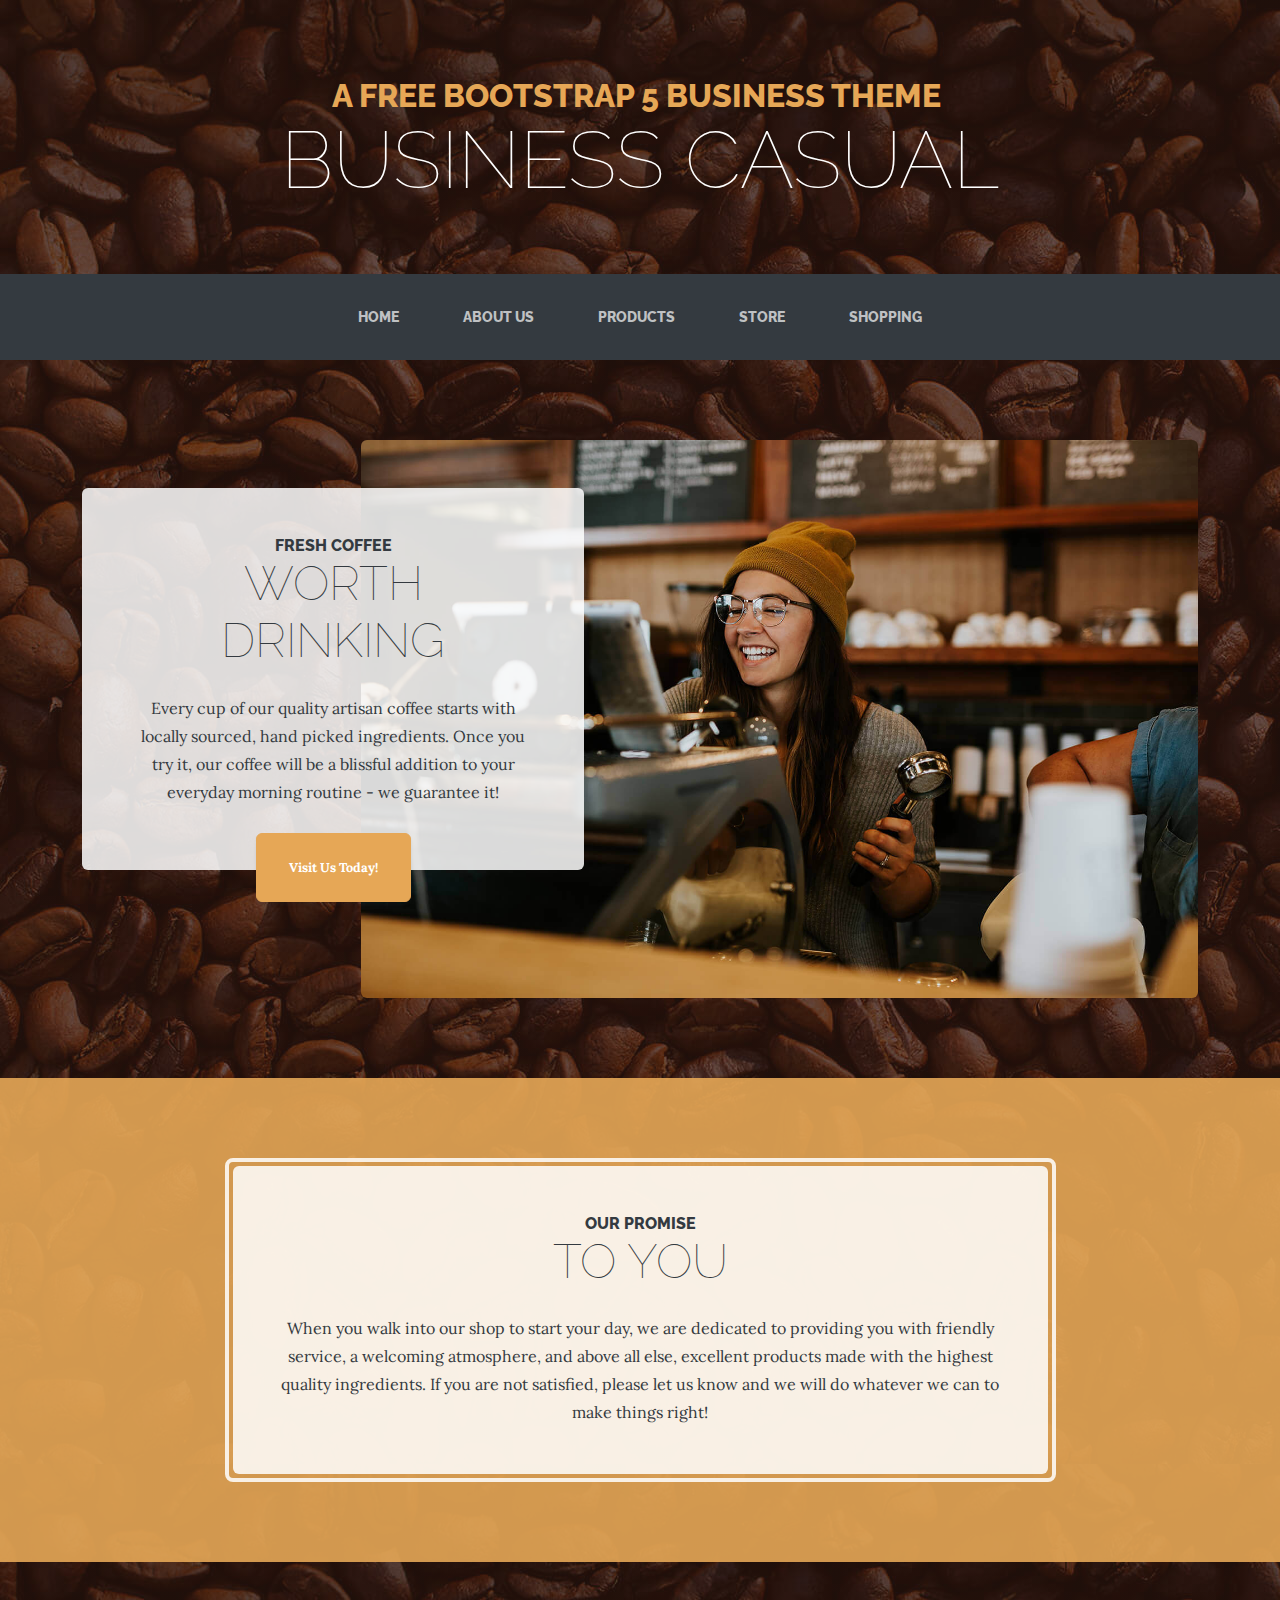
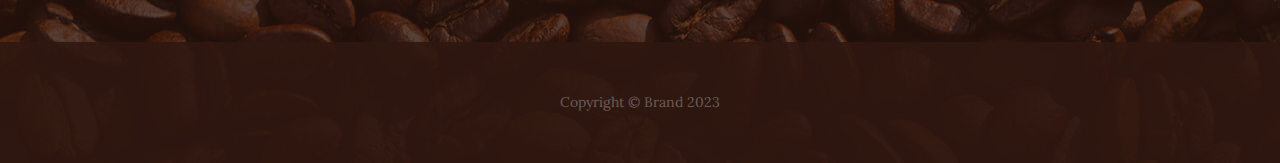
<file: index.html>
<!DOCTYPE html>
<html data-bs-theme="light" lang="pt">

<head>
    <meta charset="utf-8">
    <meta name="viewport" content="width=device-width, initial-scale=1.0, shrink-to-fit=no">
    <title>Home - Brand</title>
    <link rel="stylesheet" href="assets/bootstrap/css/bootstrap.min.css">
    <link rel="stylesheet" href="https://fonts.googleapis.com/css?family=Raleway:100,100i,200,200i,300,300i,400,400i,500,500i,600,600i,700,700i,800,800i,900,900i&amp;display=swap">
    <link rel="stylesheet" href="https://fonts.googleapis.com/css?family=Lora:400,400i,700,700i&amp;display=swap">
</head>

<body style="background:linear-gradient(rgba(47, 23, 15, 0.65), rgba(47, 23, 15, 0.65)), url('assets/img/bg.jpg');">
    <h1 class="text-center text-white d-none d-lg-block site-heading"><span class="text-primary site-heading-upper mb-3">A Free Bootstrap 5 Business Theme&nbsp;</span><span class="site-heading-lower">Business Casual</span></h1>
    <nav class="navbar navbar-expand-lg bg-dark py-lg-4 navbar-dark" id="mainNav">
        <div class="container"><a class="navbar-brand text-uppercase d-lg-none text-expanded" href="#">Brand</a><button data-bs-toggle="collapse" class="navbar-toggler" data-bs-target="#navbarResponsive"><span class="visually-hidden">Toggle navigation</span><span class="navbar-toggler-icon"></span></button>
            <div class="collapse navbar-collapse" id="navbarResponsive">
                <ul class="navbar-nav mx-auto">
                    <li class="nav-item"><a class="nav-link" href="index.html">Home</a></li>
                    <li class="nav-item"><a class="nav-link" href="about.html">About us</a></li>
                    <li class="nav-item"><a class="nav-link" href="products.html">Products</a></li>
                    <li class="nav-item"><a class="nav-link" href="store.html">Store</a></li>
                    <li class="nav-item"><a class="nav-link" href="shopping.html">Shopping</a></li>
                </ul>
            </div>
        </div>
    </nav>
    <section class="page-section clearfix">
        <div class="container">
            <div class="intro"><img class="img-fluid intro-img mb-3 mb-lg-0 rounded" src="assets/img/intro.jpg">
                <div class="text-center intro-text p-5 rounded bg-faded">
                    <h2 class="section-heading mb-4"><span class="section-heading-upper">Fresh Coffee</span><span class="section-heading-lower">Worth Drinking</span></h2>
                    <p class="mb-3">Every cup of our quality artisan coffee starts with locally sourced, hand picked ingredients. Once you try it, our coffee will be a blissful addition to your everyday morning routine - we guarantee it!</p>
                    <div class="mx-auto intro-button"><a class="btn btn-primary d-inline-block mx-auto btn-xl" role="button" href="#">Visit Us Today!</a></div>
                </div>
            </div>
        </div>
    </section>
    <section class="page-section cta">
        <div class="container">
            <div class="row">
                <div class="col-xl-9 mx-auto">
                    <div class="text-center cta-inner rounded">
                        <h2 class="section-heading mb-4"><span class="section-heading-upper">Our Promise</span><span class="section-heading-lower">To You</span></h2>
                        <p class="mb-0">When you walk into our shop to start your day, we are dedicated to providing you with friendly service, a welcoming atmosphere, and above all else, excellent products made with the highest quality ingredients. If you are not satisfied, please let us know and we will do whatever we can to make things right!</p>
                    </div>
                </div>
            </div>
        </div>
    </section>
    <footer class="text-center footer text-faded py-5">
        <div class="container">
            <p class="m-0 small">Copyright&nbsp;©&nbsp;Brand 2023</p>
        </div>
    </footer>
    <script src="https://cdn.jsdelivr.net/npm/bootstrap@5.3.2/dist/js/bootstrap.bundle.min.js"></script>
    <script src="assets/js/current-day.js"></script>
</body>

</html>
</file>
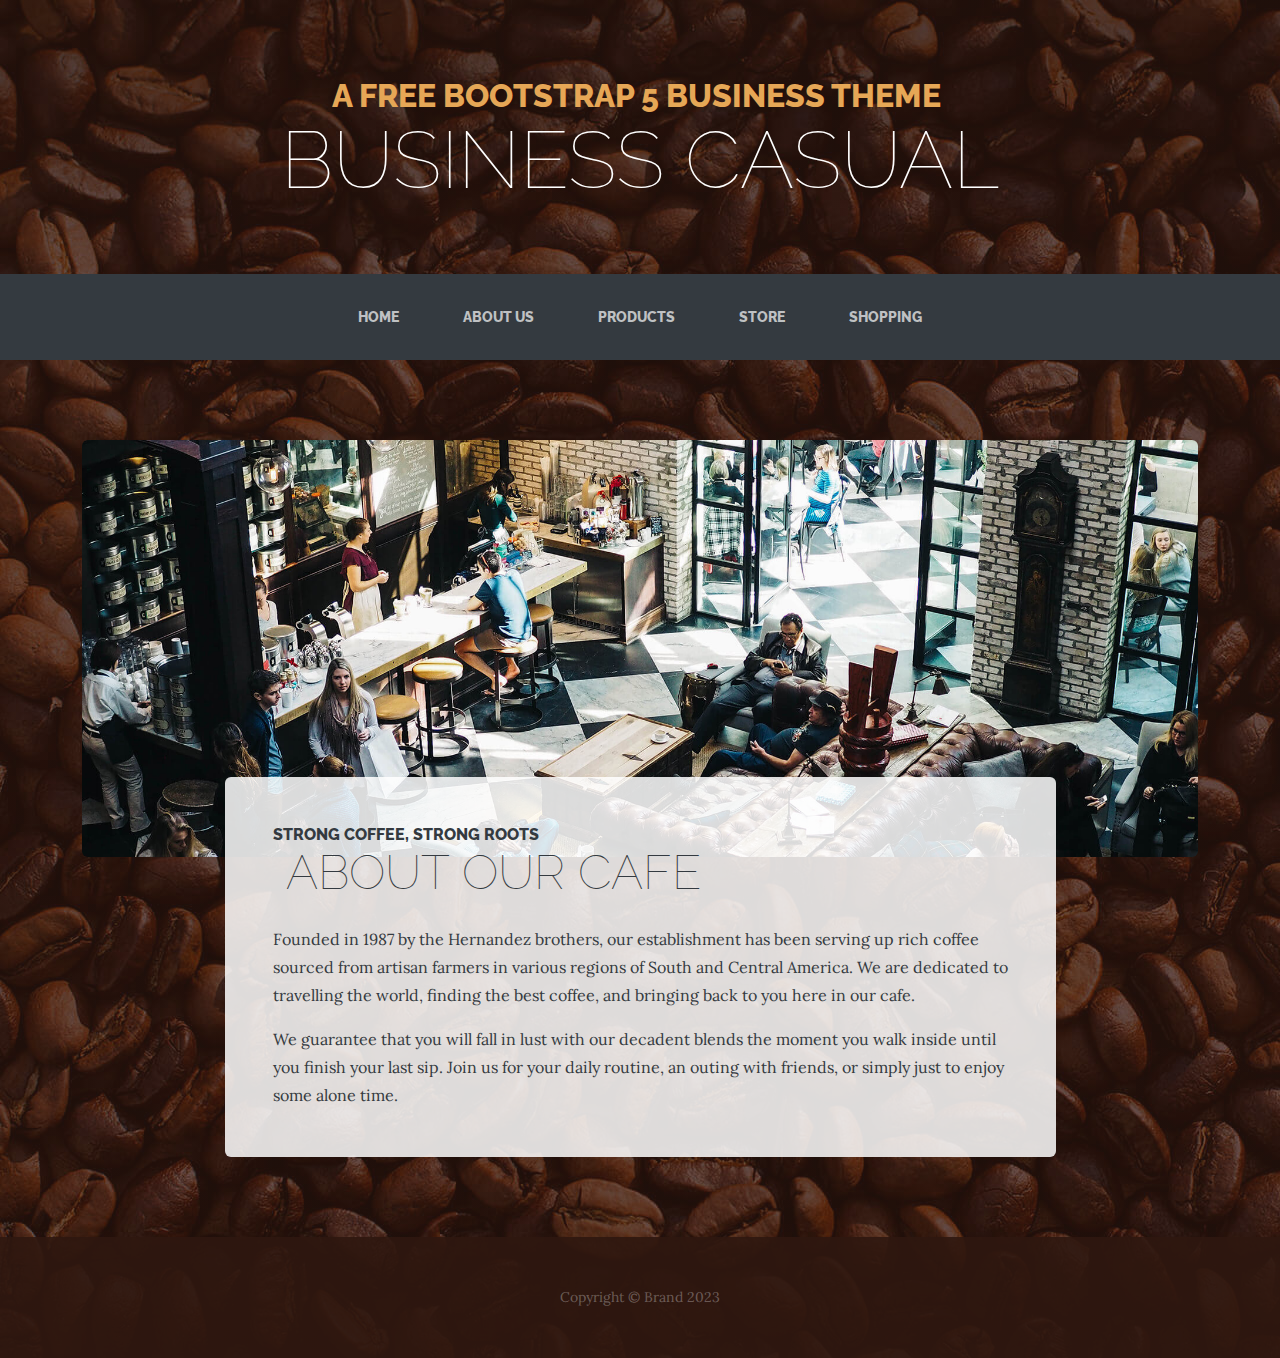
<file: about.html>
<!DOCTYPE html>
<html data-bs-theme="light" lang="pt">

<head>
    <meta charset="utf-8">
    <meta name="viewport" content="width=device-width, initial-scale=1.0, shrink-to-fit=no">
    <title>About us - Brand</title>
    <link rel="stylesheet" href="assets/bootstrap/css/bootstrap.min.css">
    <link rel="stylesheet" href="https://fonts.googleapis.com/css?family=Raleway:100,100i,200,200i,300,300i,400,400i,500,500i,600,600i,700,700i,800,800i,900,900i&amp;display=swap">
    <link rel="stylesheet" href="https://fonts.googleapis.com/css?family=Lora:400,400i,700,700i&amp;display=swap">
</head>

<body style="background:linear-gradient(rgba(47, 23, 15, 0.65), rgba(47, 23, 15, 0.65)), url('assets/img/bg.jpg');">
    <h1 class="text-center text-white d-none d-lg-block site-heading"><span class="text-primary site-heading-upper mb-3">A Free Bootstrap 5 Business Theme&nbsp;</span><span class="site-heading-lower">Business Casual</span></h1>
    <nav class="navbar navbar-expand-lg bg-dark py-lg-4 navbar-dark" id="mainNav">
        <div class="container"><a class="navbar-brand text-uppercase d-lg-none text-expanded" href="#">Brand</a><button data-bs-toggle="collapse" class="navbar-toggler" data-bs-target="#navbarResponsive"><span class="visually-hidden">Toggle navigation</span><span class="navbar-toggler-icon"></span></button>
            <div class="collapse navbar-collapse" id="navbarResponsive">
                <ul class="navbar-nav mx-auto">
                    <li class="nav-item"><a class="nav-link" href="index.html">Home</a></li>
                    <li class="nav-item"><a class="nav-link" href="about.html">About us</a></li>
                    <li class="nav-item"><a class="nav-link" href="products.html">Products</a></li>
                    <li class="nav-item"><a class="nav-link" href="store.html">Store</a></li>
                    <li class="nav-item"><a class="nav-link" href="shopping.html">Shopping</a></li>
                </ul>
            </div>
        </div>
    </nav>
    <section class="page-section about-heading">
        <div class="container"><img class="img-fluid rounded about-heading-img mb-3 mb-lg-0" src="assets/img/about.jpg">
            <div class="about-heading-content">
                <div class="row">
                    <div class="col-lg-10 col-xl-9 mx-auto">
                        <div class="bg-faded rounded p-5">
                            <h2 class="section-heading mb-4"><span class="section-heading-upper">Strong Coffee, Strong Roots</span><span class="section-heading-lower">&nbsp;About Our Cafe</span></h2>
                            <p>Founded in 1987 by the Hernandez brothers, our establishment has been serving up rich coffee sourced from artisan farmers in various regions of South and Central America. We are dedicated to travelling the world, finding the best coffee, and bringing back to you here in our cafe.</p>
                            <p class="mb-0"><span>We guarantee that you will fall in&nbsp;</span><span>lust</span><span>&nbsp;with our decadent blends the moment you walk inside until you finish your last sip. Join us for your daily routine, an outing with friends, or simply just to enjoy some alone time.</span></p>
                        </div>
                    </div>
                </div>
            </div>
        </div>
    </section>
    <footer class="text-center footer text-faded py-5">
        <div class="container">
            <p class="m-0 small">Copyright&nbsp;©&nbsp;Brand 2023</p>
        </div>
    </footer>
    <script src="https://cdn.jsdelivr.net/npm/bootstrap@5.3.2/dist/js/bootstrap.bundle.min.js"></script>
    <script src="assets/js/current-day.js"></script>
</body>

</html>
</file>
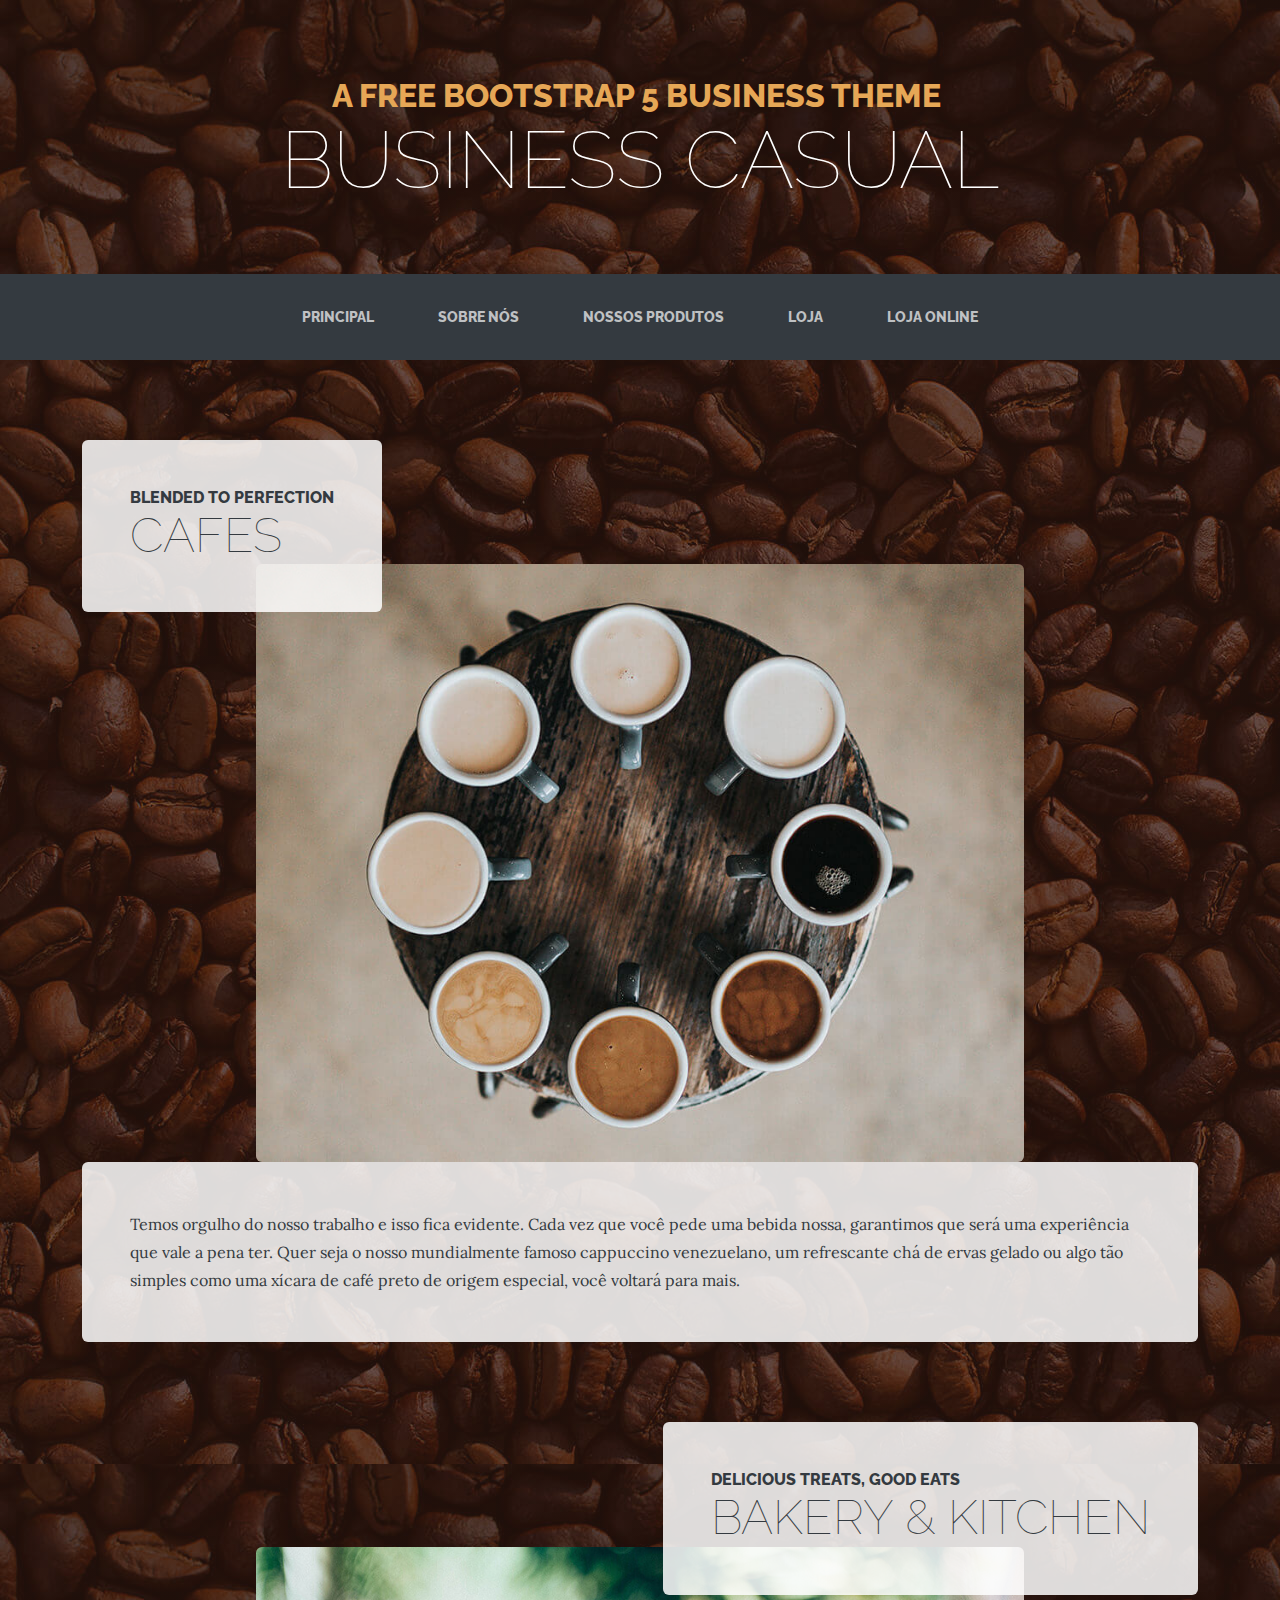
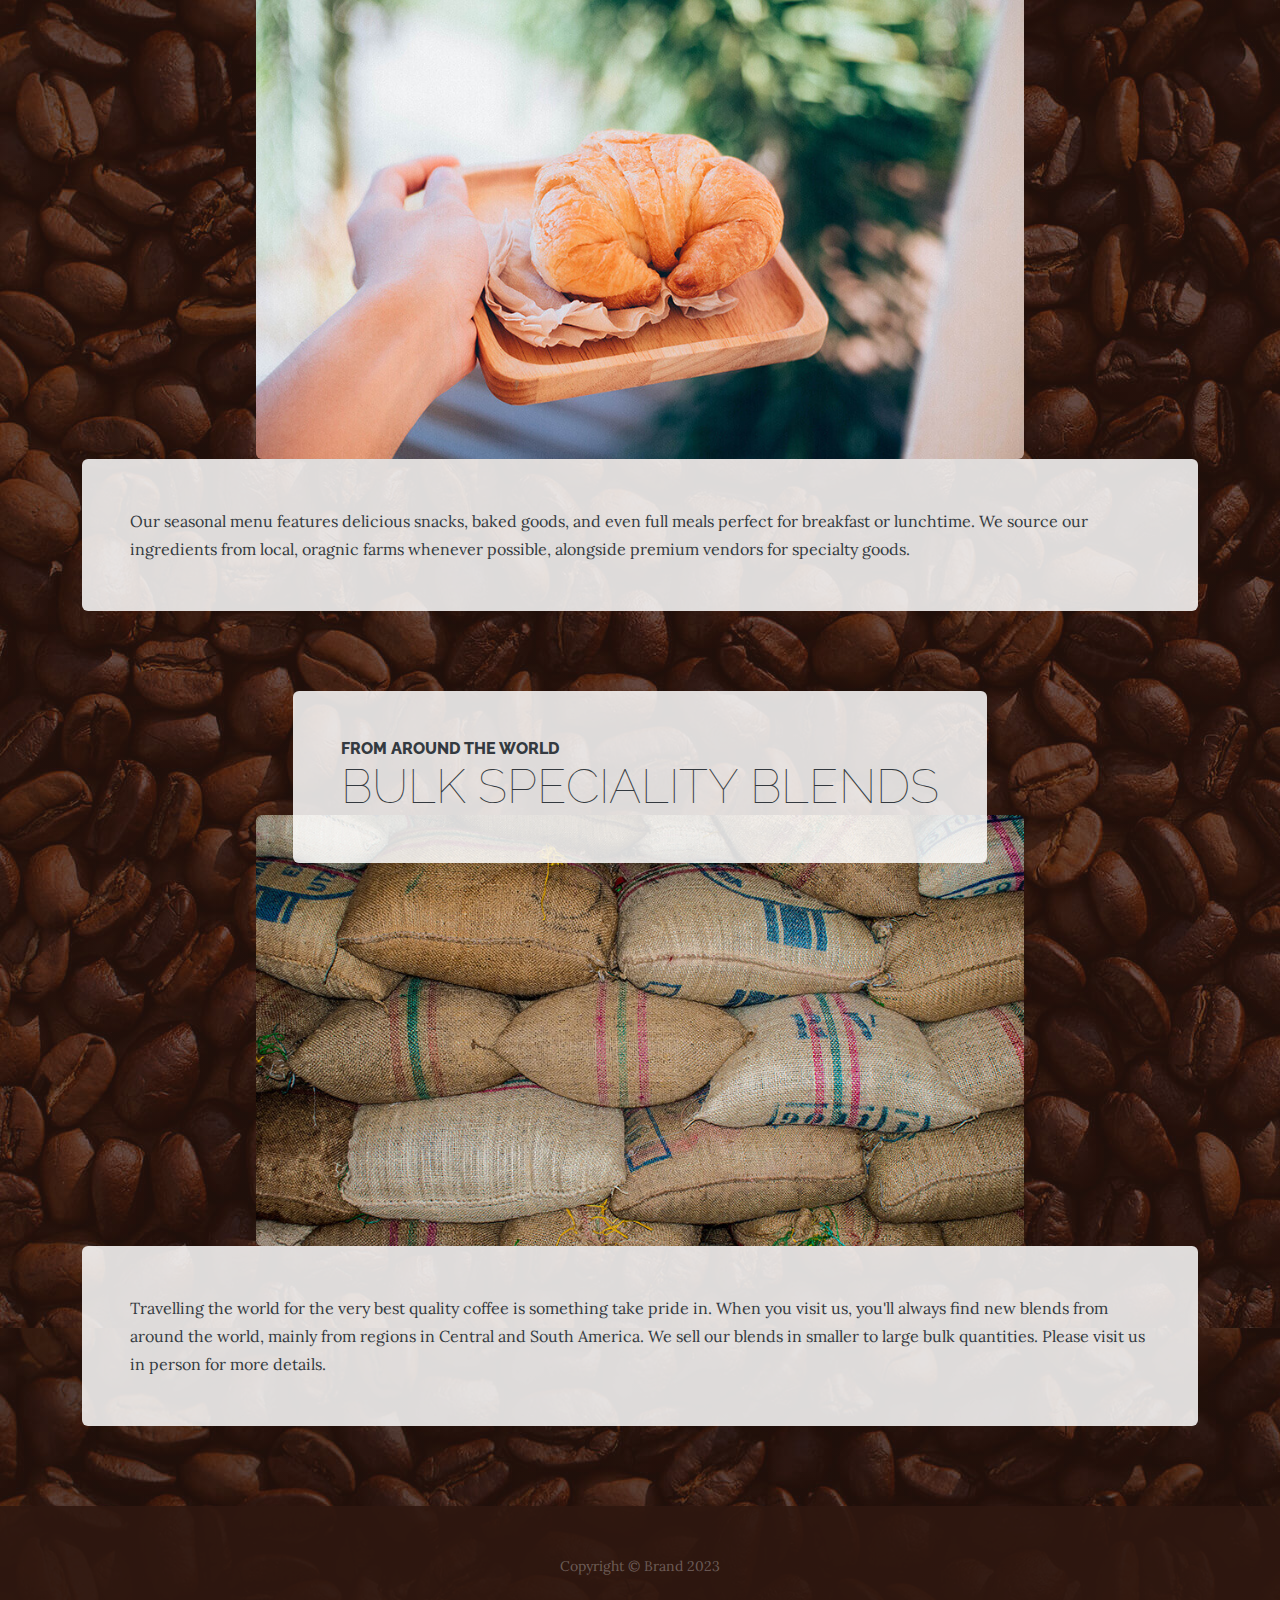
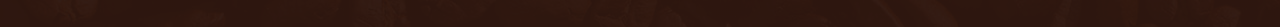
<file: products.html>
<!DOCTYPE html>
<html data-bs-theme="light" lang="pt">

<head>
    <meta charset="utf-8">
    <meta name="viewport" content="width=device-width, initial-scale=1.0, shrink-to-fit=no">
    <title>Products - Brand</title>
    <link rel="stylesheet" href="assets/bootstrap/css/bootstrap.min.css">
    <link rel="stylesheet" href="https://fonts.googleapis.com/css?family=Raleway:100,100i,200,200i,300,300i,400,400i,500,500i,600,600i,700,700i,800,800i,900,900i&amp;display=swap">
    <link rel="stylesheet" href="https://fonts.googleapis.com/css?family=Lora:400,400i,700,700i&amp;display=swap">
</head>

<body style="background:linear-gradient(rgba(47, 23, 15, 0.65), rgba(47, 23, 15, 0.65)), url('assets/img/bg.jpg');">
    <h1 class="text-center text-white d-none d-lg-block site-heading"><span class="text-primary site-heading-upper mb-3">A Free Bootstrap 5 Business Theme&nbsp;</span><span class="site-heading-lower">Business Casual</span></h1>
    <nav class="navbar navbar-expand-lg bg-dark py-lg-4 navbar-dark" id="mainNav">
        <div class="container"><a class="navbar-brand text-uppercase d-lg-none text-expanded" href="#">Brand</a><button data-bs-toggle="collapse" class="navbar-toggler" data-bs-target="#navbarResponsive"><span class="visually-hidden">Toggle navigation</span><span class="navbar-toggler-icon"></span></button>
            <div class="collapse navbar-collapse" id="navbarResponsive">
                <ul class="navbar-nav mx-auto">
                    <li class="nav-item"><a class="nav-link" href="index.html">principal</a></li>
                    <li class="nav-item"><a class="nav-link" href="about.html">Sobre nós</a></li>
                    <li class="nav-item"><a class="nav-link" href="products.html">Nossos produtos</a></li>
                    <li class="nav-item"><a class="nav-link" href="store.html">Loja</a></li>
                    <li class="nav-item"><a class="nav-link" href="shopping.html">Loja Online</a></li>
                </ul>
            </div>
        </div>
    </nav>
    <section class="page-section">
        <div class="container">
            <div class="product-item">
                <div class="d-flex product-item-title">
                    <div class="d-flex me-auto bg-faded p-5 rounded">
                        <h2 class="section-heading mb-0"><span class="section-heading-upper">Blended to Perfection</span><span class="section-heading-lower">Cafes</span></h2>
                    </div>
                </div><img class="img-fluid d-flex mx-auto product-item-img mb-3 mb-lg-0 rounded" src="assets/img/products-01.jpg">
                <div class="bg-faded p-5 rounded">
                    <p class="mb-0">Temos orgulho do nosso trabalho e isso fica evidente. Cada vez que você pede uma bebida nossa, garantimos que será uma experiência que vale a pena ter. Quer seja o nosso mundialmente famoso cappuccino venezuelano, um refrescante chá de ervas gelado ou algo tão simples como uma xícara de café preto de origem especial, você voltará para mais.</p>
                </div>
            </div>
        </div>
    </section>
    <section class="page-section">
        <div class="container">
            <div class="product-item">
                <div class="d-flex product-item-title">
                    <div class="d-flex ms-auto bg-faded p-5 rounded">
                        <h2 class="section-heading mb-0"><span class="section-heading-upper">Delicious Treats, Good Eats</span><span class="section-heading-lower">Bakery &amp; Kitchen</span></h2>
                    </div>
                </div><img class="img-fluid d-flex mx-auto product-item-img mb-3 mb-lg-0 rounded" src="assets/img/products-02.jpg">
                <div class="bg-faded p-5 rounded">
                    <p class="mb-0">Our seasonal menu features delicious snacks, baked goods, and even full meals perfect for breakfast or lunchtime. We source our ingredients from local, oragnic farms whenever possible, alongside premium vendors for specialty goods.</p>
                </div>
            </div>
        </div>
    </section>
    <section class="page-section">
        <div class="container">
            <div class="product-item">
                <div class="d-flex product-item-title">
                    <div class="d-flex mx-auto bg-faded p-5 rounded">
                        <h2 class="section-heading mb-0"><span class="section-heading-upper">From Around the World</span><span class="section-heading-lower">Bulk Speciality Blends</span></h2>
                    </div>
                </div><img class="img-fluid d-flex mx-auto product-item-img mb-3 mb-lg-0 rounded" src="assets/img/products-03.jpg">
                <div class="bg-faded p-5 rounded">
                    <p class="mb-0">Travelling the world for the very best quality coffee is something take pride in. When you visit us, you'll always find new blends from around the world, mainly from regions in Central and South America. We sell our blends in smaller to large bulk quantities. Please visit us in person for more details.</p>
                </div>
            </div>
        </div>
    </section>
    <footer class="text-center footer text-faded py-5">
        <div class="container">
            <p class="m-0 small">Copyright&nbsp;©&nbsp;Brand 2023</p>
        </div>
    </footer>
    <script src="https://cdn.jsdelivr.net/npm/bootstrap@5.3.2/dist/js/bootstrap.bundle.min.js"></script>
    <script src="assets/js/current-day.js"></script>
</body>

</html>
</file>
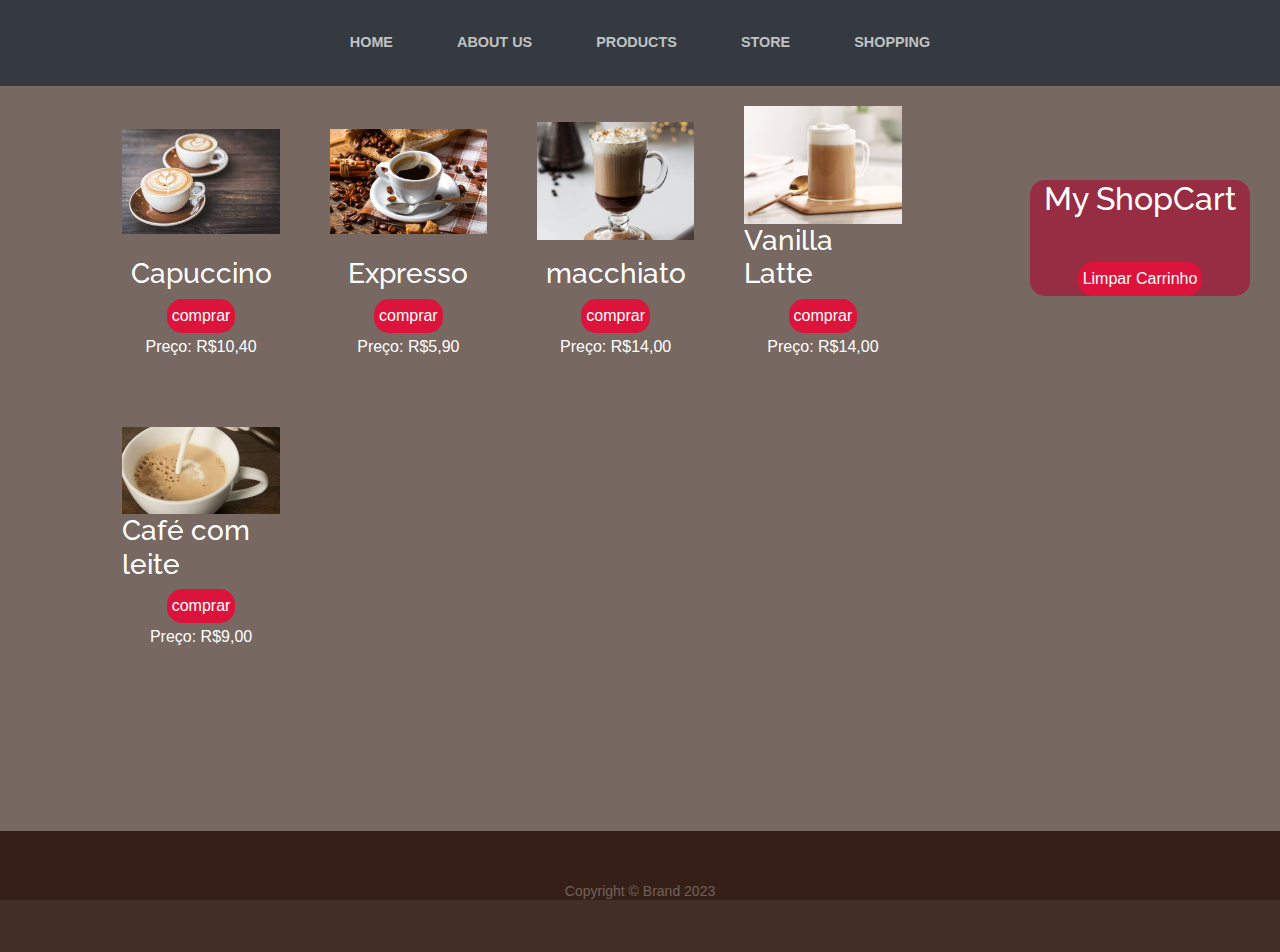
<file: shopping.html>
<!DOCTYPE html>
<html data-bs-theme="light" lang="pt">

<head>
    <meta charset="utf-8">
    <meta name="viewport" content="width=device-width, initial-scale=1.0, shrink-to-fit=no">
    <title>Loja_Dev_Web (Backup 1700074005922)</title>
    <link rel="stylesheet" href="assets/bootstrap/css/style.css">
    <link rel="stylesheet" href="assets/bootstrap/css/bootstrap.min.css">
    <link rel="stylesheet" href="https://fonts.googleapis.com/css?family=Raleway:100,100i,200,200i,300,300i,400,400i,500,500i,600,600i,700,700i,800,800i,900,900i&amp;display=swap">
    <link rel="stylesheet" href="https://fonts.googleapis.com/css?family=Lora:400,400i,700,700i&amp;display=swap">
</head>

<body>
    <nav class="navbar navbar-expand-lg bg-dark py-lg-4 navbar-dark" id="mainNav">
        <div class="container"><a class="navbar-brand text-uppercase d-lg-none text-expanded" href="#">Brand</a><button data-bs-toggle="collapse" class="navbar-toggler" data-bs-target="#navbarResponsive"><span class="visually-hidden">Toggle navigation</span><span class="navbar-toggler-icon"></span></button>
            <div class="collapse navbar-collapse" id="navbarResponsive">
                <ul class="navbar-nav mx-auto">
                    <li class="nav-item"><a class="nav-link" href="index.html">Home</a></li>
                    <li class="nav-item"><a class="nav-link" href="about.html">About us</a></li>
                    <li class="nav-item"><a class="nav-link" href="products.html">Products</a></li>
                    <li class="nav-item"><a class="nav-link" href="store.html">Store</a></li>
                    <li class="nav-item"><a class="nav-link" href="shopping.html">Shopping</a></li>
                </ul>
            </div>
        </div>
    </nav>
    <main>
        <div id="principal">
        <div id="itens">
            <div class="item">
                <img src="assets/img/capuccino.png"
                    width="100%" alt="">
                <h3 class="text-white">Capuccino</h3>
                <button onclick="adicionarItem(1, 'Capuccino', 10.40, 'assets/img/capuccino.png')">comprar</button>
                <p class="text-white">Preço: R$10,40</p>
            </div>
            <div class="item">
                <img src="assets/img/expresso.webp"
                    width="100%" alt="">
                <h3 class="text-white">Expresso</h3>
                <button onclick="adicionarItem(2, 'Expresso', 5.90 , 'assets/img/expresso.webp')">comprar</button>
                <p class="text-white">Preço: R$5,90</p>
            </div>
            <div class="item">
                <img src="assets/img/machiato.jpg"
                    width="100%" alt="">
                <h3 class="text-white">macchiato</h3>
                <button onclick="adicionarItem(3, 'Macchiato', 14.00 , 'assets/img/machiato.jpg')">comprar</button>
                <p class="text-white">Preço: R$14,00</p>
            </div>
            <div class="item">
                <img src="assets/img/Vanilla_Latte.jpg"
                    width="100%" alt="">
                <h3 class="text-white">Vanilla Latte</h3>
                <button onclick="adicionarItem(4, 'Vanilla Latte', 14.00 , 'assets/img/Vanilla_Latte.jpg')">comprar</button>
                <p class="text-white">Preço: R$14,00</p>
            </div>
            <div class="item">
                <img src="assets/img/CAFE-COM-LEITE-03-02-2023.jpg"
                    width="100%" alt="">
                <h3 class="text-white">Café com leite</h3>
                <button onclick="adicionarItem(5, 'Café com leite', 9.00 , 'assets/img/CAFE-COM-LEITE-03-02-2023.jpg')">comprar</button>
                <p class="text-white">Preço: R$9,00</p>
            </div>
            

        </div>
    </div>
    </main>
    <div id="teste">
        <h2>
            My ShopCart
        </h2>
        <p id="vazio"></p>
        <button id="limpar" onclick="limparCarrinho()">
            Limpar Carrinho
        </button>
    </div>
    <br><br><br>
    <div class="adicionado">
        Item adicionado ao carrinho
    </div>
    <br>
    <br>
    <br>
    <footer class="text-center footer text-faded py-5">
        <div class="container">
            <p class="m-0 small">Copyright&nbsp;©&nbsp;Brand 2023</p>
        </div>
    </footer>
    <script src="assets/js/cart.js"></script>
    <script src="assets/js/current-day.js"></script>
    <script src="https://cdn.jsdelivr.net/npm/bootstrap@5.3.2/dist/js/bootstrap.bundle.min.js"></script>
</body>

</html>
</file>
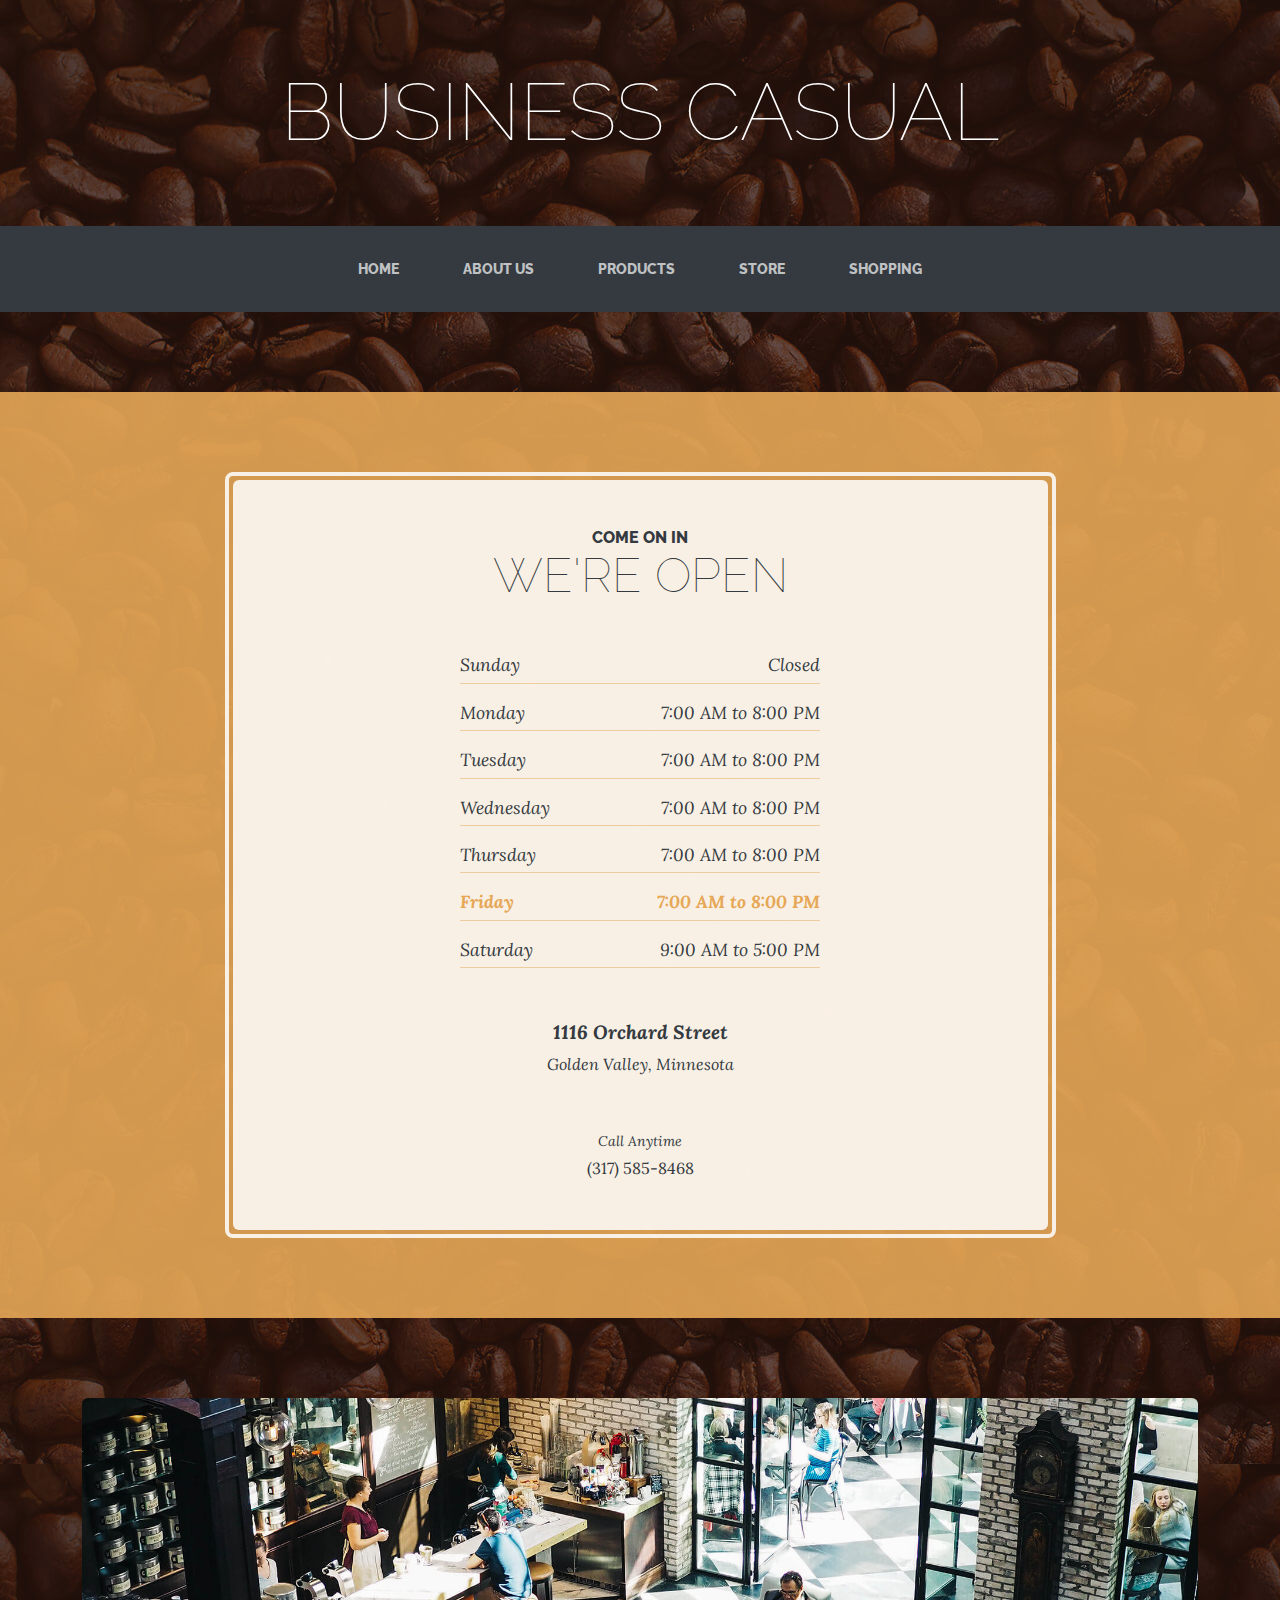
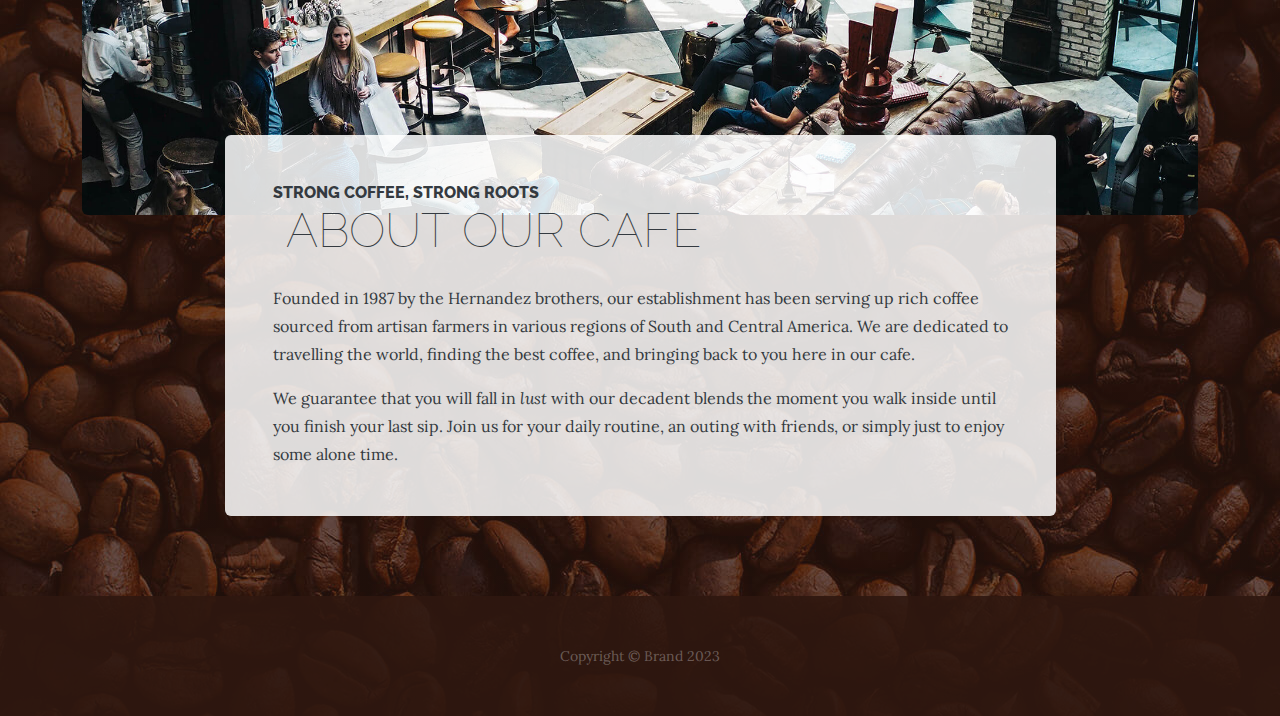
<file: store.html>
<!DOCTYPE html>
<html data-bs-theme="light" lang="pt">

<head>
    <meta charset="utf-8">
    <meta name="viewport" content="width=device-width, initial-scale=1.0, shrink-to-fit=no">
    <title>Store - Brand</title>
    <link rel="stylesheet" href="assets/bootstrap/css/bootstrap.min.css">
    <link rel="stylesheet" href="https://fonts.googleapis.com/css?family=Raleway:100,100i,200,200i,300,300i,400,400i,500,500i,600,600i,700,700i,800,800i,900,900i&amp;display=swap">
    <link rel="stylesheet" href="https://fonts.googleapis.com/css?family=Lora:400,400i,700,700i&amp;display=swap">
</head>

<body style="background:linear-gradient(rgba(47, 23, 15, 0.65), rgba(47, 23, 15, 0.65)), url('assets/img/bg.jpg');">
    <h1 class="text-center text-white d-none d-lg-block site-heading"><span class="text-primary site-heading-upper mb-3">

    </span><span class="site-heading-lower">Business Casual</span></h1>
    <nav class="navbar navbar-expand-lg bg-dark py-lg-4 navbar-dark" id="mainNav">
        <div class="container"><a class="navbar-brand text-uppercase d-lg-none text-expanded" href="#">Brand</a><button data-bs-toggle="collapse" class="navbar-toggler" data-bs-target="#navbarResponsive"><span class="visually-hidden">Toggle navigation</span><span class="navbar-toggler-icon"></span></button>
            <div class="collapse navbar-collapse" id="navbarResponsive">
                <ul class="navbar-nav mx-auto">
                    <li class="nav-item"><a class="nav-link" href="index.html">Home</a></li>
                    <li class="nav-item"><a class="nav-link" href="about.html">About us</a></li>
                    <li class="nav-item"><a class="nav-link" href="products.html">Products</a></li>
                    <li class="nav-item"><a class="nav-link" href="store.html">Store</a></li>
                    <li class="nav-item"><a class="nav-link" href="shopping.html">Shopping</a></li>
                </ul>
            </div>
        </div>
    </nav>
    <section class="page-section cta">
        <div class="container">
            <div class="row">
                <div class="col-xl-9 mx-auto">
                    <div class="text-center cta-inner rounded">
                        <h2 class="section-heading mb-5"><span class="section-heading-upper">Come On In</span><span class="section-heading-lower">We're Open</span></h2>
                        <ul class="list-unstyled text-start mx-auto list-hours mb-5">
                            <li class="d-flex list-unstyled-item list-hours-item">Sunday<span class="ms-auto">Closed</span></li>
                            <li class="d-flex list-unstyled-item list-hours-item">Monday<span class="ms-auto">7:00 AM to 8:00 PM</span></li>
                            <li class="d-flex list-unstyled-item list-hours-item">Tuesday<span class="ms-auto">7:00 AM to 8:00 PM</span></li>
                            <li class="d-flex list-unstyled-item list-hours-item">Wednesday<span class="ms-auto">7:00 AM to 8:00 PM</span></li>
                            <li class="d-flex list-unstyled-item list-hours-item">Thursday<span class="ms-auto">7:00 AM to 8:00 PM</span></li>
                            <li class="d-flex list-unstyled-item list-hours-item">Friday<span class="ms-auto">7:00 AM to 8:00 PM</span></li>
                            <li class="d-flex list-unstyled-item list-hours-item">Saturday<span class="ms-auto">9:00 AM to 5:00 PM</span></li>
                        </ul>
                        <p class="address mb-5"><em><strong>1116 Orchard Street</strong><span><br>Golden Valley, Minnesota</span></em></p>
                        <p class="address mb-0"><small><em>Call Anytime</em></small><span><br>(317) 585-8468</span></p>
                    </div>
                </div>
            </div>
        </div>
    </section>
    <section class="page-section about-heading">
        <div class="container"><img class="img-fluid rounded about-heading-img mb-3 mb-lg-0" src="assets/img/about.jpg">
            <div class="about-heading-content">
                <div class="row">
                    <div class="col-lg-10 col-xl-9 mx-auto">
                        <div class="bg-faded rounded p-5">
                            <h2 class="section-heading mb-4"><span class="section-heading-upper">Strong Coffee, Strong Roots</span><span class="section-heading-lower">&nbsp;About Our Cafe</span></h2>
                            <p>Founded in 1987 by the Hernandez brothers, our establishment has been serving up rich coffee sourced from artisan farmers in various regions of South and Central America. We are dedicated to travelling the world, finding the best coffee, and bringing back to you here in our cafe.</p>
                            <p class="mb-0"><span>We guarantee that you will fall in&nbsp;</span><em>lust</em><span>&nbsp;with our decadent blends the moment you walk inside until you finish your last sip. Join us for your daily routine, an outing with friends, or simply just to enjoy some alone time.</span></p>
                        </div>
                    </div>
                </div>
            </div>
        </div>
    </section>
    <footer class="text-center footer text-faded py-5">
        <div class="container">
            <p class="m-0 small">Copyright&nbsp;©&nbsp;Brand 2023</p>
        </div>
    </footer>
    <script src="https://cdn.jsdelivr.net/npm/bootstrap@5.3.2/dist/js/bootstrap.bundle.min.js"></script>
    <script src="assets/js/current-day.js"></script>
    
</body>

</html>
</file>
<file: assets/bootstrap/css/style.css>
* {
    margin: 0;
    padding: 0;
    box-sizing: border-box;
    font-family: 'Poppins', sans-serif;
}

header {
    width: 100%;
    color: white;
    background-color: crimson;
    padding: 10px 0;
    text-align: center;
}

#itens {
    display: grid;
    grid-template-columns: repeat(4, 1fr);
    grid-gap: 50px;
    padding: 20px;
    margin: auto;
    width: 80%;
}

.item {
    width: 100%;
    margin: auto;
    display: flex;
    flex-direction: column;
    align-items: center;
    justify-content: center;
    height: 100%;
}

img {
    margin: auto;
}

#teste {
    position: absolute;
    top: 180px;
    right: 0;
    margin-right: 30px;
    width: 220px;
    text-align: center;
    background-color: rgb(151, 45, 66);
    border-radius: 15px;
    color: white;
    display: flex;
    flex-direction: column;
    gap: 10px;
}

#principal {
    display: grid;
    grid-template-columns: 4fr 1fr;
}

button#limpar {
    margin: auto;
}

#principal button, #limpar {    
    border: 0;
    padding: 5px;
    background-color: crimson;
    border-radius: 15px;
    color: white;
}

.adicionado{
    opacity: 0;
    position: absolute;
    left: 0;
    margin-left: 15px;
    background-color: green;
    color: white;
    padding: 10px;
    border-radius: 15px;
    top: 65px;
    position: fixed;
}


@keyframes opacidade {
    0% {
        opacity: 0;
    }
    50% {
        opacity: 1;
    }
    100% {
        opacity: 0;
    }
}

@media screen and (max-width: 800px) {
    #itens {
        grid-template-columns: repeat(2, 1fr);
        margin: auto;
    }

    #principal {
        grid-template-columns: 1fr;
    }
    
    #teste{
        position: relative;
        margin: auto;
    }

    button{
        padding: 10px
    }
}
</file>
